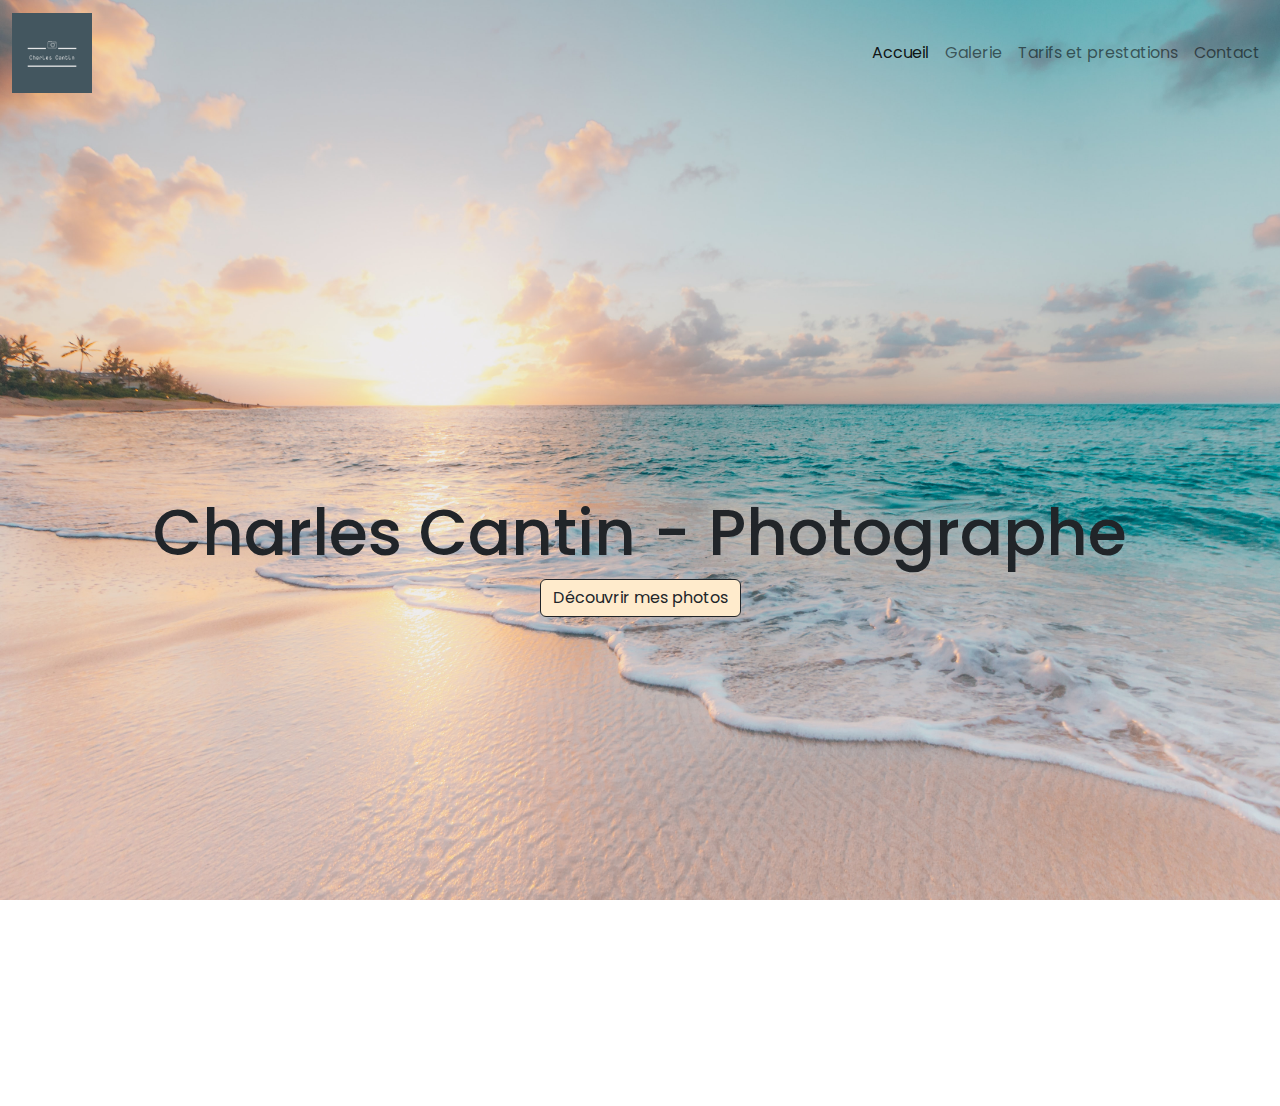
<file: index.html>
<!DOCTYPE html>
<html lang="fr">
<head>
    <meta charset="UTF-8">
    <meta http-equiv="X-UA-Compatible" content="IE=edge">
    <meta name="viewport" content="width=device-width, initial-scale=1.0">
    <title>Charles Cantin - Photographe </title>
    <link rel="stylesheet" href="bootstrap.min.css">
    <link rel="stylesheet" href="style.css">
    <link rel="preconnect" href="https://fonts.googleapis.com">
    <link rel="preconnect" href="https://fonts.gstatic.com" crossorigin>
    <link href="https://fonts.googleapis.com/css2?family=Poppins:ital,wght@0,400;0,600;0,800;1,100;1,200;1,400;1,600&display=swap" rel="stylesheet">
</head>
<body>
        <header>
            <nav class="navbar navbar-expand-sm navbar-light">
                <div class="container-fluid">
                <a href="index.html" 
                   class="navbar-brand mb-0 h1">
                   <img class="d-inline-block align-top "src="logoCantin.png" width ="80" height="80"/>
                </a>
                <button type="button" data-bs-toggle="collapse" data-target="#navbarNav" class="navbar-toggler"
                aria-controls="navbarNav" aria-expanded="false" aria-label="Toggle navigation">
                <span class="navbar-toggler-icon"></span>
                </button>
                <div class="collapse navbar-collapse" id="navbarNav">
                        <ul class="navbar-nav ms-auto">
                            <li class="nav-item active">
                                <a href="index.html" class="nav-link active">Accueil</a>
                            </li>
                            <li class="nav-item active">
                                <a href="galerie.html" class="nav-link">Galerie</a>
                            </li>
                            <li class="nav-item active">
                                <a href="tarifs.html" class="nav-link">Tarifs et prestations</a>
                            </li>
                            <li class="nav-item active">
                                <a href="contact.html" class="nav-link">Contact</a>
                            </li>
                        </ul>
                    </div>
                </div> 
             </div>  
            </nav>
        </header>
        <main>
            <div class="presentation d-flex flex-column min-vh-100 justify-content-center align-items-center">
              <h1>Charles Cantin - Photographe</h1>
              <button class="btn btn-custom">Découvrir mes photos</button> <!--FAIRE UN EVENT JS POUR ALLER A PAGE GALERIE-->
            </div>
        </main>
        <footer class="text-center">
            <div class="container p-4 pb-0">
              <section class="mb-4">
                <a class="btn btn-floating m-1" href="https://www.facebook.com/" role="button">
                    <i class="fab fa-facebook-f"></i>
                    <img class="d-inline-block align-top" src="facebook.png" width="30" height="30"/> </a>
    
                <a class="btn btn-floating m-1" href="https://www.instagram.com/" role="button">
                    <i class="fab fa-instagram"></i>
                    <img class="d-inline-block align top" src="instagram.png" width="30" height="30"/></a>
              </section>
            </div>
          </footer>
    <script type="text/javascript" src="bootstrap.min.js"></script>
    <!--AJOUTER TA PAGE JS--> 
</body>
</html>
</file>
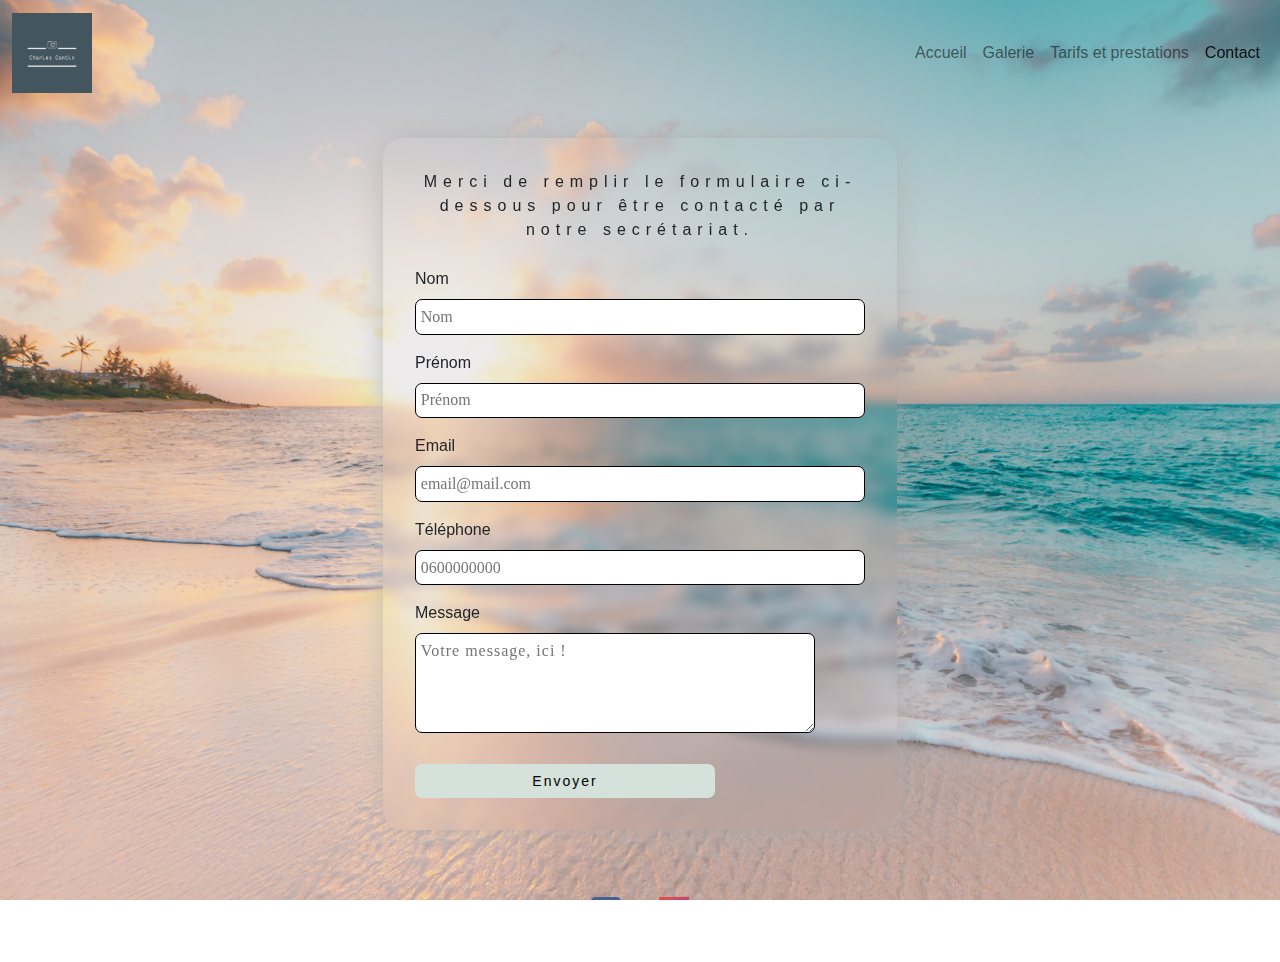
<file: contact.html>
<!DOCTYPE html>
<html lang="fr">
<head>
    <meta charset="UTF-8">
    <meta http-equiv="X-UA-Compatible" content="IE=edge">
    <meta name="viewport" content="width=device-width, initial-scale=1.0">
    <title>Charles Cantin - Photographe</title>
    <link rel="stylesheet" href="bootstrap.min.css">
    <link rel="stylesheet" href="style.css">
</head>
<body>
    <header>
        <nav class="navbar navbar-expand-sm navbar-light">
            <div class="container-fluid">
            <a href="index.html" 
               class="navbar-brand mb-0 h1">
               <img class="d-inline-block align-top "src="logoCantin.png" width ="80" height="80"/>
            </a>
            <button type="button" data-bs-toggle="collapse" data-target="#navbarNav" class="navbar-toggler"
            aria-controls="navbarNav" aria-expanded="false" aria-label="Toggle navigation">
            <span class="navbar-toggler-icon"></span>
            </button>
            <div class="collapse navbar-collapse" id="navbarNav">
                    <ul class="navbar-nav ms-auto">
                        <li class="nav-item active">
                            <a href="index.html" class="nav-link">Accueil</a>
                        </li>
                        <li class="nav-item active">
                            <a href="galerie.html" class="nav-link">Galerie</a>
                        </li>
                        <li class="nav-item active">
                            <a href="tarifs.html" class="nav-link ">Tarifs et prestations</a>
                        </li>
                        <li class="nav-item active">
                            <a href="contact.html" class="nav-link active">Contact</a>
                        </li>
                    </ul>
                </div>
            </div> 
         </div>  
        </nav>
    </header>
    <main>
            <div class="full-form">
                <div class="contact-wrapper">
                    <form class="form-horizontal" method="post" action="contact.php">
                      <p class="section-header">Merci de remplir le formulaire ci-dessous pour être contacté par notre secrétariat. </p>
                  
                       <label for="name">Nom</label>
                        <input type="text" id="name" placeholder="Nom" name="name" required>
           
                        <label for="firstName">Prénom</label>
                        <input type="text" id="firstName" placeholder="Prénom" name="firstName" required>
                          
                       <label for="email">Email</label>
                        <input type="email" id="email" placeholder="email@mail.com" name="email" required>
                          
                       <label for="phone">Téléphone</label>
                        <input type="tel" id="phone" placeholder="0600000000" name="phone">
                  
                       <label for="message">Message</label>
                        <textarea rows="10" id="message" placeholder="Votre message, ici !" name="message" required></textarea>
                
                          <button class="send-button" id="submit" type="submit">Envoyer</button>
                    </form>
                </div>
            </div>     
    </main>
    <footer class="text-center">
        <div class="container p-4 pb-0">
          <section class="mb-4">
            <a class="btn btn-floating m-1" href="https://www.facebook.com/" role="button">
                <i class="fab fa-facebook-f"></i>
                <img class="d-inline-block align-top" src="facebook.png" width="30" height="30"/> </a>

            <a class="btn btn-floating m-1" href="https://www.instagram.com/" role="button">
                <i class="fab fa-instagram"></i>
                <img class="d-inline-block align top" src="instagram.png" width="30" height="30"/></a>
          </section>
        </div>
      </footer>
</body>
</html>
</file>
<file: style.css>
*{
    margin:0;
    padding:0;
    font-family: 'Poppins', sans-serif;

}

html,body{
    width:100%;
    overflow-x:hidden;
    background-image: url(home-page-desktop.jpg);
    background-size: cover;
    height:100%;
    }

.btn-custom{
    background-color: #ffebcc;
    border:solid, 0.8px;
}

/*TAILLE H1 NON RESPONSIVE, CHERCHER AUTRE SOLUTION*/
h1{
    font-size: 4em;
}

/* PAGE GALERIE CODE POUR IMAGE DE FOND */

.dropdown{
    float:right;
    margin-right: 5px;
}

/*MODE PETIT ECRAN*/

@media screen and (max-width: 780px){
    .dropdown{
        float:none;
        margin-left: 2%;
        margin-bottom: 4%;
        margin-top: 4%;
    }
    .galery{
        padding: 5%;
    }
}

/*PAGE TARIFS*/

.all-prestations{
    display: flex;
    flex-direction: row;
    flex-wrap: wrap;
    justify-content: space-around;
    align-items: center;
    padding-top: 2rem;
    margin: 10px;
}

.presta-pic{
    width:auto;
    height: 200px;
    border-radius: 50%;
    margin: auto;
    text-align: center;
    display: flex;
}

.prestation{
    letter-spacing: 1.2px;
    font-style:italic;
    align-items: baseline;
    text-align: justify;
    backdrop-filter: blur(6px);
    border-radius: 20px;
    margin: 5%;
}

.all-prestations, h3 {
    text-align: center;
    padding: 5%;
}

.detail-presta{
    padding:5%;
}

.favorite-styled{
    float:right;
    padding:5px;
    margin-right: 15px;
    margin-top: 15px;
    margin-bottom: 15px;
    height: 34px;
    width: 150px;
    background-color: #d5e1db;
    border: none;
    border-radius: 7px;
    letter-spacing: 2px;
}


/*PAGE CONTACT*/

.full-form{
    display: flex;
    flex-direction: row;
    justify-content: center;
    align-content: space-around;
}

form {
    display: flex;
    flex-direction: column;
    padding: 2rem;
    -webkit-box-shadow: 0px 0px 36px -7px rgba(171,171,171,1);
    -moz-box-shadow: 0px 0px 36px -7px rgba(171,171,171,1);
    box-shadow: 0px 0px 36px -7px rgba(171,171,171,1);
    border-radius: 20px;
    margin-bottom: 2rem;
    box-sizing: initial;
    backdrop-filter: blur(6px);
  }

.contact-wrapper {
      display: flex;
      flex-direction: column;
      align-items: center;
      margin-top: 2rem;
      flex-grow: 1;
  }
  
input, textarea, select {
    margin-bottom: 1rem;
    border-radius: 7px;
    padding: 0.3rem;
    border: solid 1px;
  }
  
textarea {
    max-width: 400px;
    letter-spacing: 1px;
    max-height: 100px;
  }
  
input:focus, textarea:focus, select:focus, button:focus {
    outline: none;
    -webkit-box-shadow: 0px 0px 11px -7px #bac4bf;
    -moz-box-shadow: 0px 0px 11px -7px #bac4bf;
    box-shadow: 0px 0px 11px -7px #bac4bf;
    border: solid 1px #d5e1db;
  }

label {
    margin-bottom: 0.5rem;
  }

  .section-header {
    text-align: center;
    margin: 0 auto;
    margin-bottom: 50px;
    letter-spacing: 6px;
    margin-bottom: 25px;
  }

.form-horizontal {
    max-width: 450px;
    font-family: 'Lato';
    font-weight: 400;
  }

.send-button {
    margin-top: 15px;
    height: 34px;
    width: 300px;
    background-color: #d5e1db;
    border: none;
    border-radius: 7px;
    font: 300 14px 'Lato', sans-serif;
    letter-spacing: 2px;
  }
  
.send-button:hover {
    cursor: pointer;
    color: white;
    background-color: #bac4bf;
  }
</file>
